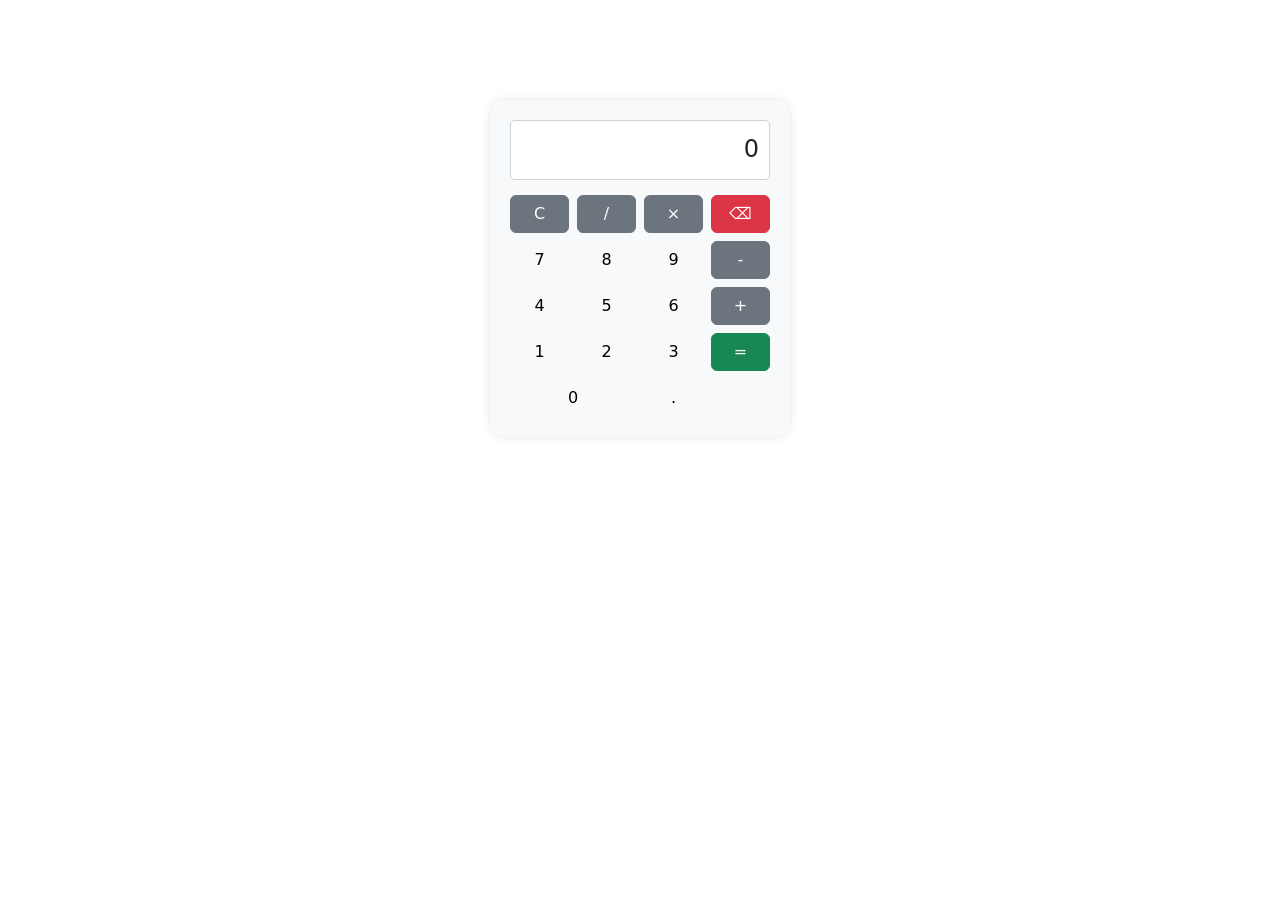
<file: index.html>
<!DOCTYPE html>
<html lang="pt-br">
<head>
  <meta charset="UTF-8" />
  <meta name="viewport" content="width=device-width, initial-scale=1.0" />
  <title>Calculadora sem eval</title>
  <link href="https://cdn.jsdelivr.net/npm/bootstrap@5.3.0/dist/css/bootstrap.min.css" rel="stylesheet">
  <style>
    .calculator {
      max-width: 300px;
      margin: 100px auto;
      padding: 20px;
      border-radius: 15px;
      background-color: #f8f9fa;
      box-shadow: 0 0 10px rgba(0,0,0,0.1);
    }
    .display {
      height: 60px;
      font-size: 24px;
      text-align: right;
      padding: 10px;
      background-color: #fff;
      border: 1px solid #ced4da;
      border-radius: 5px;
      margin-bottom: 15px;
    }
    button {
      width: 100%;
      font-size: 18px;
    }
  </style>
</head>
<body>
  <div class="calculator">
    <div id="display" class="display">0</div>
    <div class="row g-2">
      <div class="col-3"><button class="btn btn-secondary" onclick="clearDisplay()">C</button></div>
      <div class="col-3"><button class="btn btn-secondary" onclick="appendOperator('/')">/</button></div>
      <div class="col-3"><button class="btn btn-secondary" onclick="appendOperator('*')">×</button></div>
      <div class="col-3"><button class="btn btn-danger" onclick="deleteLast()">⌫</button></div>

      <div class="col-3"><button class="btn btn-light" onclick="appendNumber('7')">7</button></div>
      <div class="col-3"><button class="btn btn-light" onclick="appendNumber('8')">8</button></div>
      <div class="col-3"><button class="btn btn-light" onclick="appendNumber('9')">9</button></div>
      <div class="col-3"><button class="btn btn-secondary" onclick="appendOperator('-')">-</button></div>

      <div class="col-3"><button class="btn btn-light" onclick="appendNumber('4')">4</button></div>
      <div class="col-3"><button class="btn btn-light" onclick="appendNumber('5')">5</button></div>
      <div class="col-3"><button class="btn btn-light" onclick="appendNumber('6')">6</button></div>
      <div class="col-3"><button class="btn btn-secondary" onclick="appendOperator('+')">+</button></div>

      <div class="col-3"><button class="btn btn-light" onclick="appendNumber('1')">1</button></div>
      <div class="col-3"><button class="btn btn-light" onclick="appendNumber('2')">2</button></div>
      <div class="col-3"><button class="btn btn-light" onclick="appendNumber('3')">3</button></div>
      <div class="col-3" rowspan="2"><button class="btn btn-success h-100" onclick="calculate()">=</button></div>

      <div class="col-6"><button class="btn btn-light" onclick="appendNumber('0')">0</button></div>
      <div class="col-3"><button class="btn btn-light" onclick="appendNumber('.')">.</button></div>
    </div>
  </div>

  <script>
    const display = document.getElementById("display");
    let inputArray = [];
    let currentInput = "";

    function updateDisplay() {
      display.innerText = inputArray.join(" ") + (currentInput ? " " + currentInput : "");
    }

    function appendNumber(num) {
      currentInput += num;
      updateDisplay();
    }

    function appendOperator(op) {
      if (currentInput === "" && inputArray.length === 0) return;
      if (currentInput !== "") {
        inputArray.push(currentInput);
        currentInput = "";
      }
      const last = inputArray[inputArray.length - 1];
      if (["+", "-", "*", "/"].includes(last)) {
        inputArray[inputArray.length - 1] = op;
      } else {
        inputArray.push(op);
      }
      updateDisplay();
    }

    function clearDisplay() {
      inputArray = [];
      currentInput = "";
      updateDisplay();
      display.innerText = "0";
    }

    function deleteLast() {
      if (currentInput.length > 0) {
        currentInput = currentInput.slice(0, -1);
      } else if (inputArray.length > 0) {
        const last = inputArray.pop();
        if (!["+", "-", "*", "/"].includes(last)) {
          currentInput = last;
        }
      }
      updateDisplay();
    }

    function calculate() {
      if (currentInput !== "") {
        inputArray.push(currentInput);
        currentInput = "";
      }

      let tokens = [...inputArray];

      for (let i = 0; i < tokens.length; i++) {
        if (tokens[i] === "*" || tokens[i] === "/") {
          const a = parseFloat(tokens[i - 1]);
          const b = parseFloat(tokens[i + 1]);
          const result = tokens[i] === "*" ? a * b : a / b;
          tokens.splice(i - 1, 3, result.toString());
          i--;
        }
      }

      for (let i = 0; i < tokens.length; i++) {
        if (tokens[i] === "+" || tokens[i] === "-") {
          const a = parseFloat(tokens[i - 1]);
          const b = parseFloat(tokens[i + 1]);
          const result = tokens[i] === "+" ? a + b : a - b;
          tokens.splice(i - 1, 3, result.toString());
          i--;
        }
      }

      display.innerText = tokens[0];
      inputArray = [];
      currentInput = tokens[0];
    }
  </script>
</body>
</html>
</file>
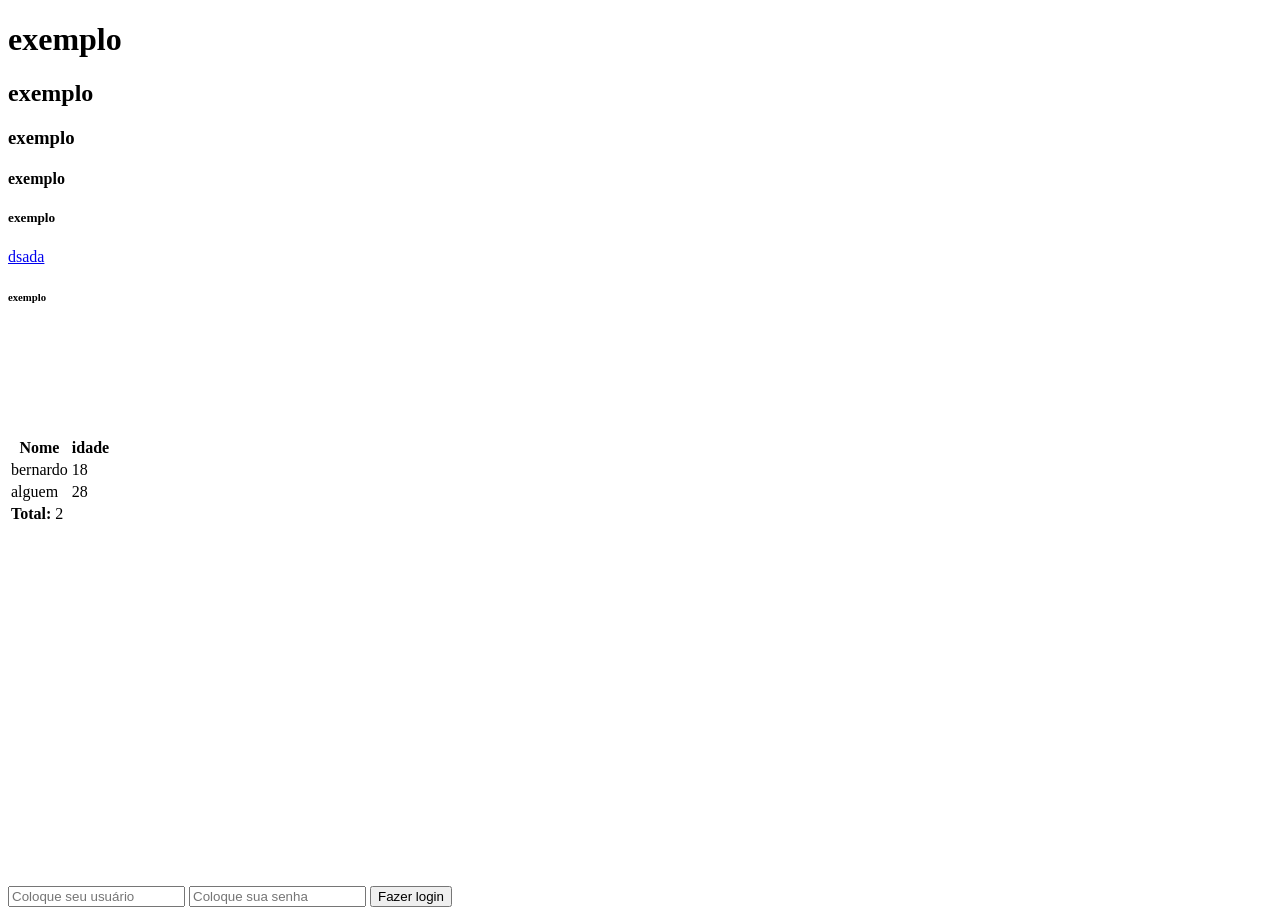
<file: atividadessimples/index.html>
<!DOCTYPE html>
<html lang="en">
<head>
  <meta charset="UTF-8">
  <meta http-equiv="X-UA-Compatible" content="IE=edge">
  <meta name="viewport" content="width=device-width, initial-scale=1.0">
  <title>Document</title>
</head>
<body>
  <h1> exemplo </h1>
  <h2> exemplo </h2>
  <h3> exemplo </h3>
  <h4> exemplo </h4>
  <h5> exemplo </h5>
  <a href="/bootstrap/index.html">dsada</a>
  <h6> exemplo </h6>

  <!-- exemplo -->
  <!-- <span>
    Total:

    <strong>
      R$
    </strong>
    20,00 -->
  <!-- </span> -->
  <!-- <strong> exemplo </strong>
  <i> exemplo </i> -->

  <!-- <a href="http://google.com">Ir para o google</a> -->
  <!-- <a href="http://google.com" target="_blank" rel="noopener noreferrer"> Google outra pag</a>
  <a href="mailto:bernardo.zanetti@unochapeco.edu.br"> dasdsa</a> -->

  <br>
  <br><br><br><br><br>
  <!-- <ul>
    <li>
      Nome
    </li>
    <li>
      doasdh
    </li>
    <li>
      dsad
    </li>
  </ul>
  <ol>
    <li>
      primeiro
    </li>
    <li>
      nome
    </li>
  </ol> -->


  <!-- tabelas -->
    <!--tr=linha, td=coluna, th=cabeçalho, colspan,rawspan=coluna/linha-->
  <table>
    <tr>
      <th>
        Nome
      </th>
      <th>
        idade
      </th>
    </tr>
    <tr>
      <td>
        bernardo
      </td>
      <td>
        18
      </td>
    </tr>
    <tr>
      <td>
        alguem
      </td>
      <td>
        28
      </td>
    </tr>
    <tr>
      <td colspan="2" >
        <Strong>
          Total:
        </Strong>
        2
      </td>
    </tr>
  </table>

  <br><br><br><br><br><br><br><br><br><br><br><br><br><br><br><br><br><br><br><br>
  <form>
    <input type="text" name="" id="" placeholder="Coloque seu usuário">
    <input type="password" placeholder="Coloque sua senha">
    <input type="submit" value="Fazer login">
  </form>

</body>
</html>
</file>
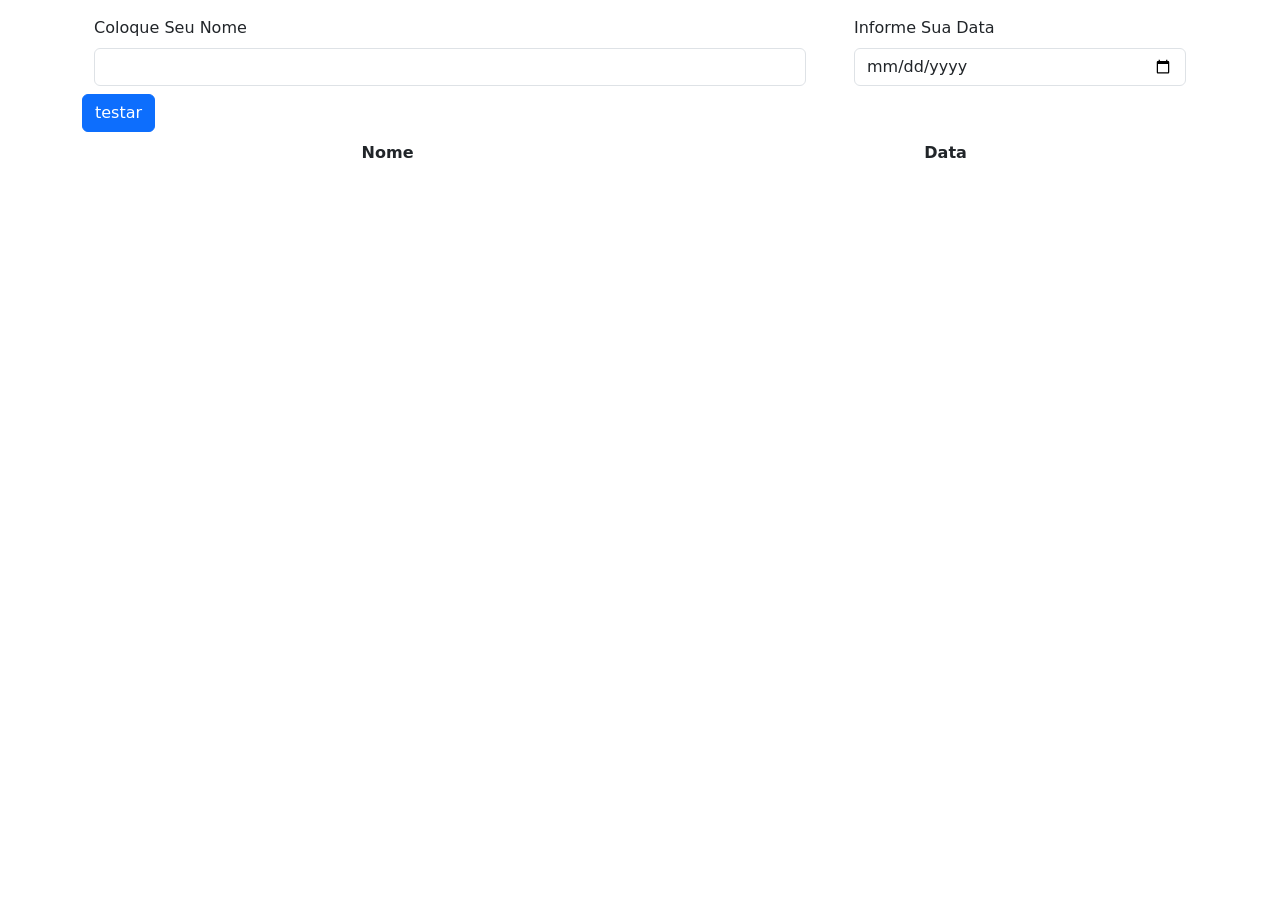
<file: js/index.html>
<!DOCTYPE html>
<html lang="en">
<head>
  <meta charset="UTF-8">
  <meta http-equiv="X-UA-Compatible" content="IE=edge">
  <meta name="viewport" content="width=device-width, initial-scale=1.0">
  <title>Document</title>
  <link href="https://cdn.jsdelivr.net/npm/bootstrap@5.2.3/dist/css/bootstrap.min.css" rel="stylesheet" integrity="sha384-rbsA2VBKQhggwzxH7pPCaAqO46MgnOM80zW1RWuH61DGLwZJEdK2Kadq2F9CUG65" crossorigin="anonymous">
</head>
<body>
  <form action="row" id="formulario">
    <div class="container mt-3">
      <div class="row">
        <div class="col-8">
          <div class="container">
            <label for="inputNome" class="form-label"> Coloque Seu Nome </label>
            <input required type="text" name="inputNome" id="inputNome" class="form-control">
          </div>
        </div>
        <div class="col">
          <div class="container">
            <label for="inputData" class="form-label">Informe Sua Data</label>
            <input type="date" locale="pt-BR" name="inputData" id="inputData" class="form-control">
          </div>
        </div>
      </div>
    </div>
    <div class="container mt-2">
      <button type="submit" class="btn btn-primary" id="botaoEnviar"> testar </button>
    </div>
  </form>
  <div class="container text-center mt-2">
    <table id="tabelaRegistro" style="width: 100%;">
      <div>
        <th>
          Nome
        </th>
        <th>
          Data
        </th>
      </div>
    </table>
  </div>
  <script src="./index.js"></script>
  <script src="https://code.jquery.com/jquery-3.6.0.min.js" integrity="sha256-/xUj+3OJU5yExlq6GSYGSHk7tPXikynS7ogEvDej/m4=" crossorigin="anonymous"></script>
  <script src="https://cdn.jsdelivr.net/npm/bootstrap@5.2.3/dist/js/bootstrap.bundle.min.js" integrity="sha384-kenU1KFdBIe4zVF0s0G1M5b4hcpxyD9F7jL+jjXkk+Q2h455rYXK/7HAuoJl+0I4" crossorigin="anonymous"></script>
</body>
</html>
</file>
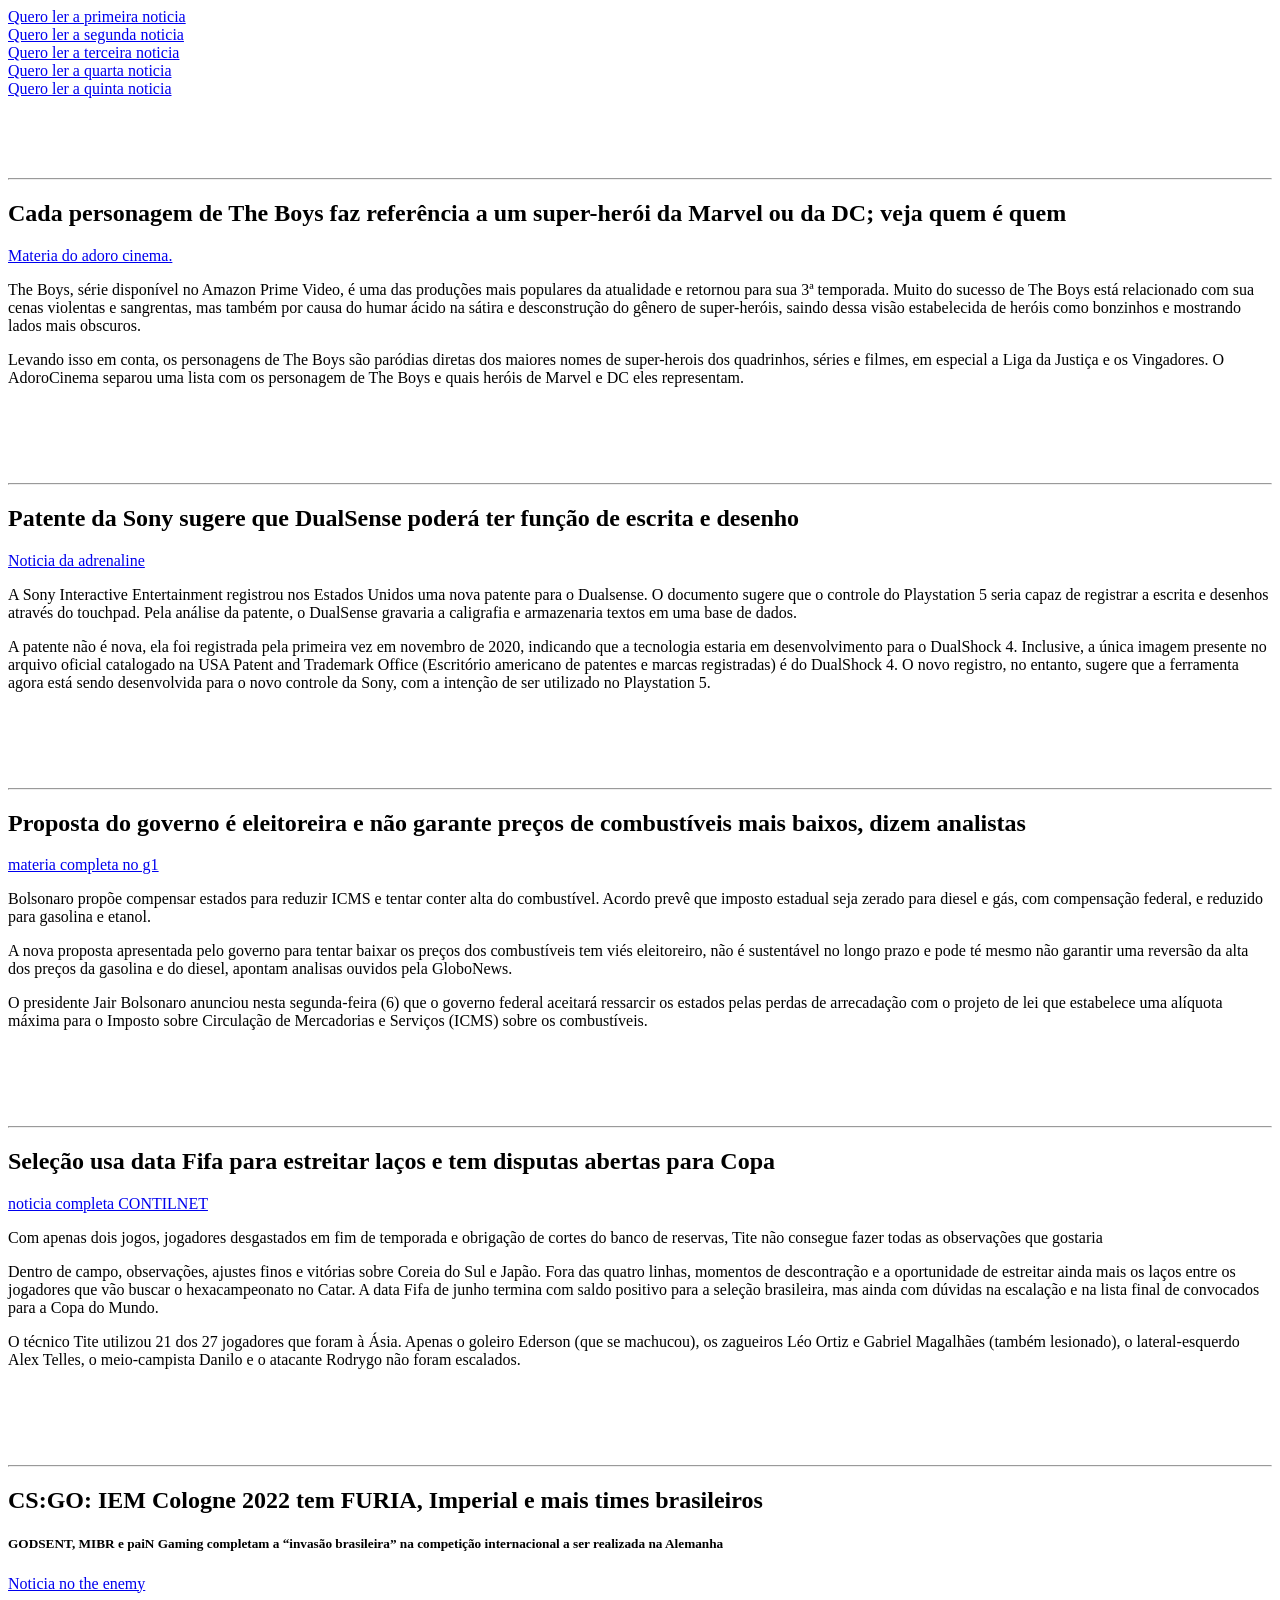
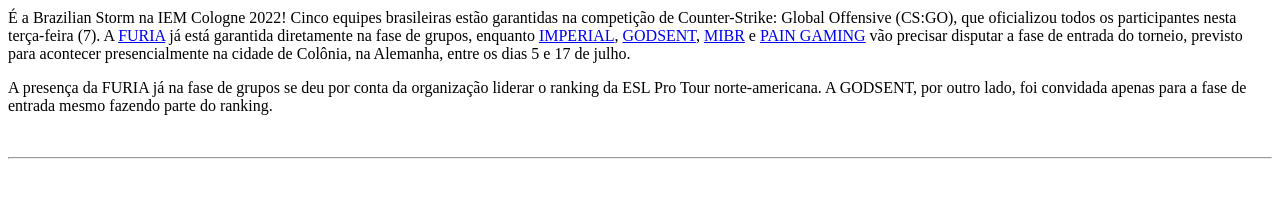
<file: atividadessimples/atividade1.html>
<!DOCTYPE html>
<html lang="pt-BR">
<head>
    <meta charset="UTF-8">
    <meta http-equiv="X-UA-Compatible" content="IE=edge">
    <meta name="viewport" content="width=device-width, initial-scale=1.0">
    <title>noticias</title>
</head>

<body>
    <a href="#primeira-noticia">Quero ler a primeira noticia</a> <br>

    <a href="#segunda-noticia">Quero ler a segunda noticia</a> <br>

    <a href="#terceira-noticia">Quero ler a terceira noticia</a> <br>

    <a href="#quarta-noticia">Quero ler a quarta noticia</a> <br>

    <a href="#quinta-noticia">Quero ler a quinta noticia</a><br>

    <br>
    <br>
    <br>
    <br>
    <hr>
    <h2 id="primeira-noticia">Cada personagem de The Boys faz referência a um super-herói da Marvel ou da DC; veja quem é quem</h2>

    <a href="https://www.adorocinema.com/slideshows/series/slideshow-163797/" target="_blank" rel="noopener noreferrer">Materia do adoro cinema.</a>


    <p>The Boys, série disponível no Amazon Prime Video, é uma das produções mais populares da atualidade e
        retornou para sua 3ª temporada. Muito do sucesso de The Boys está relacionado com sua cenas violentas
        e sangrentas, mas também por causa do humar ácido na sátira e desconstrução do gênero de super-heróis,
        saindo dessa visão estabelecida de heróis como bonzinhos e mostrando lados mais obscuros.</p>

    <p>Levando isso em conta, os personagens de The Boys são paródias diretas dos
        maiores nomes de super-herois dos quadrinhos, séries e filmes,
        em especial a Liga da Justiça e os Vingadores.
        O AdoroCinema separou uma lista com os personagem de The Boys e quais heróis
        de Marvel e DC eles representam.</p>

    <br>
    <br>
    <br>
    <br>
    <hr>

    <h2 id="segunda-noticia">Patente da Sony sugere que DualSense poderá ter função de escrita e desenho</h2>

    <a href="https://adrenaline.com.br/noticias/v/76195/patente-da-sony-sugere-que-dualsense-podera-ter-funcao-de-escrita-e-desenho" target="_blank" rel="noopener noreferrer">Noticia da adrenaline</a>

    <p>A Sony Interactive Entertainment registrou nos Estados Unidos uma nova patente para o Dualsense.
        O documento sugere que o controle do Playstation 5 seria capaz de registrar a escrita e desenhos através do touchpad.
        Pela análise da patente, o DualSense gravaria a caligrafia e armazenaria textos em uma base de dados.</p>

    <p>A patente não é nova, ela foi registrada pela primeira vez em novembro de 2020,
        indicando que a tecnologia estaria em desenvolvimento para o DualShock 4.
        Inclusive, a única imagem presente no arquivo oficial catalogado na
        USA Patent and Trademark Office (Escritório americano de patentes e marcas
        registradas) é do DualShock 4. O novo registro, no entanto,
        sugere que a ferramenta agora está sendo desenvolvida para o novo controle da
        Sony, com a intenção de ser utilizado no Playstation 5.</p>

    <br>
    <br>
    <br>
    <br>
    <hr>

    <h2 id="terceira-noticia">Proposta do governo é eleitoreira e não garante preços de combustíveis mais baixos, dizem analistas</h2>
    <a href="https://g1.globo.com/economia/noticia/2022/06/07/proposta-do-governo-e-eleitoreira-e-nao-garante-precos-de-combustiveis-mais-baixos-dizem-analistas.ghtml" target="_blank" rel="noopener noreferrer">materia completa no g1</a>

    <p>Bolsonaro propõe compensar estados para reduzir ICMS e tentar
        conter alta do combustível. Acordo prevê que imposto estadual seja
        zerado para diesel e gás, com compensação federal, e reduzido para gasolina
        e etanol.</p>

    <p>A nova proposta apresentada pelo governo para tentar baixar os preços dos
        combustíveis tem viés eleitoreiro, não é sustentável no longo prazo e pode
        té mesmo não garantir uma reversão da alta dos preços da gasolina e do diesel,
         apontam analisas ouvidos pela GloboNews. </p>

    <p>O presidente Jair Bolsonaro anunciou nesta segunda-feira (6) que o
        governo federal aceitará ressarcir os estados pelas perdas de arrecadação
        com o projeto de lei que estabelece uma alíquota máxima para o Imposto sobre
        Circulação de Mercadorias e Serviços (ICMS) sobre os combustíveis.</p>
    <br>
    <br>
    <br>
    <br>
    <hr>

    <h2 id="quarta-noticia">Seleção usa data Fifa para estreitar laços e tem disputas abertas para Copa</h2>

    <a href="https://contilnetnoticias.com.br/2022/06/selecao-usa-data-fifa-para-estreitar-lacos-escala-21-de-27-convocados-e-tem-disputas-abertas-para-copa/" target="_blank" rel="noopener noreferrer">noticia completa CONTILNET</a>

    <p>Com apenas dois jogos, jogadores desgastados em fim de temporada e obrigação de cortes do banco de reservas,
        Tite não consegue fazer todas as observações que gostaria</p>

    <p>Dentro de campo, observações, ajustes finos e vitórias sobre Coreia do Sul e
        Japão. Fora das quatro linhas, momentos de descontração e a oportunidade de
        estreitar ainda mais os laços entre os jogadores que vão buscar o
        hexacampeonato no Catar. A data Fifa de junho termina com saldo positivo
        para a seleção brasileira, mas ainda com dúvidas na escalação e na lista
        final de convocados para a Copa do Mundo.</p>

    <p>O técnico Tite utilizou 21 dos 27 jogadores que foram à Ásia.
        Apenas o goleiro Ederson (que se machucou), os zagueiros Léo Ortiz e
        Gabriel Magalhães (também lesionado), o lateral-esquerdo Alex Telles,
        o meio-campista Danilo e o atacante Rodrygo não foram escalados.</p>

    <br>
    <br>
    <br>
    <br>
    <hr>

    <h2 id="quinta-noticia">CS:GO: IEM Cologne 2022 tem FURIA, Imperial e mais times brasileiros</h2>

    <h5>GODSENT, MIBR e paiN Gaming completam a “invasão brasileira” na competição internacional a ser realizada na Alemanha</h5>

    <a href="https://www.theenemy.com.br/esports/csgo-iem-cologne-2022-tem-furia-imperial-e-mais-times-brasileiros" target="_blank" rel="noopener noreferrer">Noticia no the enemy</a>

    <p>É a Brazilian Storm na IEM Cologne 2022! Cinco equipes brasileiras estão
        garantidas na competição de Counter-Strike: Global Offensive (CS:GO),
        que oficializou todos os participantes nesta terça-feira (7).
        A <a href="https://www.hltv.org/team/8297/furia" target="_blank" rel="noopener noreferrer">FURIA</a>
        já está garantida diretamente na fase de grupos, enquanto <a href="https://www.hltv.org/team/8297/furia" target="_blank" rel="noopener noreferrer">IMPERIAL</a>,
        <a href="https://www.hltv.org/team/6902/godsent" target="_blank" rel="noopener noreferrer">GODSENT</a>,
        <a href="https://www.hltv.org/team/9215/mibr" target="_blank" rel="noopener noreferrer">MIBR</a>
        e <a href="https://www.hltv.org/team/4773/pain" target="_blank" rel="noopener noreferrer">PAIN GAMING</a>
        vão precisar disputar a fase de entrada do torneio, previsto para acontecer
        presencialmente na cidade de Colônia, na Alemanha,
        entre os dias 5 e 17 de julho.</p>

    <p>A presença da FURIA já na fase de grupos se deu por conta da organização
        liderar o ranking da ESL Pro Tour norte-americana. A GODSENT, por outro lado,
        foi convidada apenas para a fase de entrada mesmo fazendo parte do ranking. </p>

    <br>
    <hr>
    <br>
    <br>
</body>
</html>
</file>
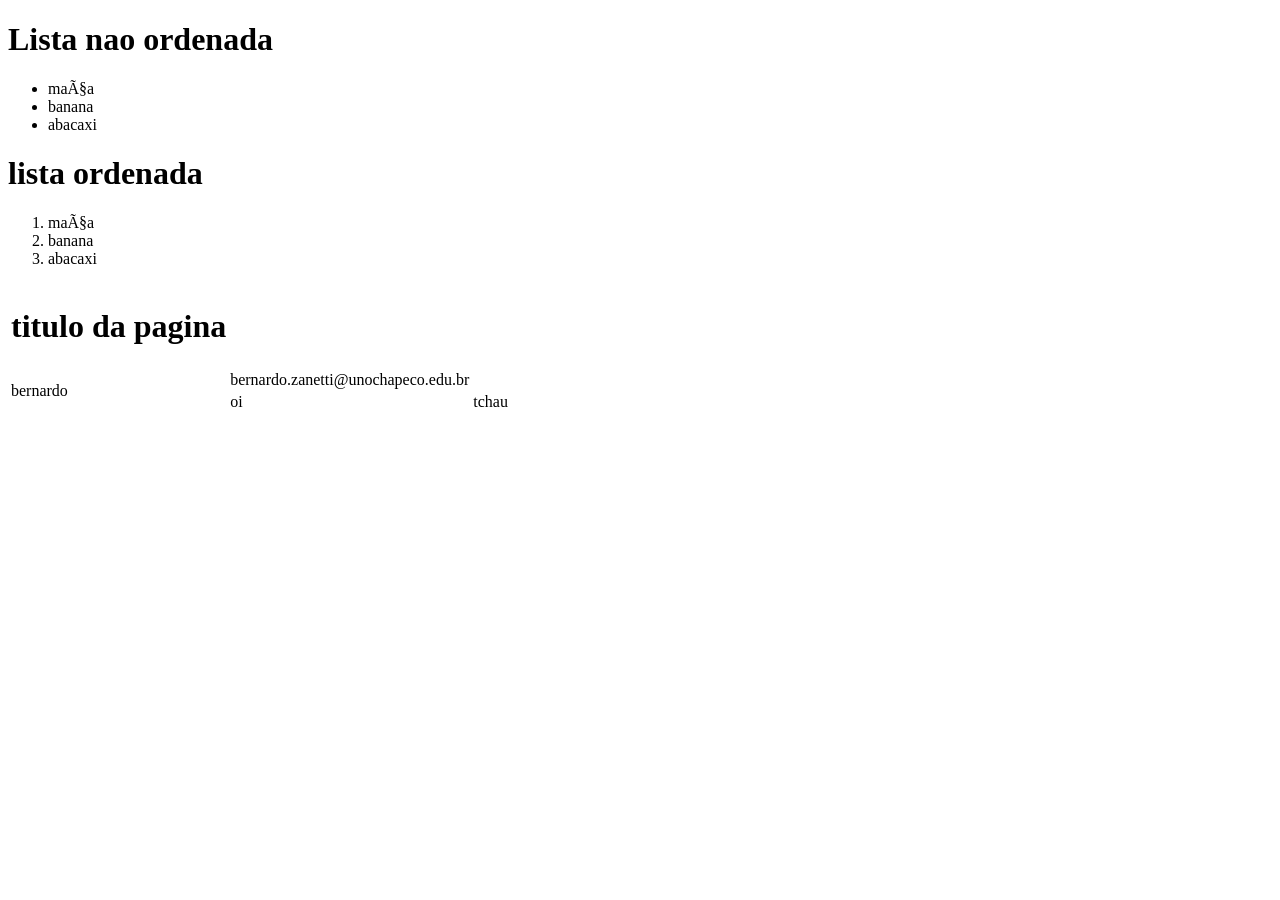
<file: atividadessimples/atividade2.html>
<!DOCTYPE html>
<html lang="pt-BR>
<head>
    <meta charset="UTF-8">
    <meta http-equiv="X-UA-Compatible" content="IE=edge">
    <meta name="viewport" content="width=device-width, initial-scale=1.0">
    <title>segundo projeto</title>
</head>
<body>
    <!--Listas-->
    <h1>Lista nao ordenada</h1>
    <ul>
        <li>maça</li>
        <li>banana</li>
        <li>abacaxi</li>
    </ul>


    <h1>lista ordenada</h1>
    <ol>
        <li>maça</li>
        <li>banana</li>
        <li>abacaxi</li>
    </ol>

    <!-- tabelas -->
    <!--tr=linha, td=coluna, th=cabeçalho, colspan,rawspan=coluna/linha-->
    <table>
        <tr>
            <td>
                <h1>
                    titulo da pagina
                </h1>
            </td>
        </tr>
        <tr>
            <td rowspan="2">
                bernardo
            </td>
            <td>
                bernardo.zanetti@unochapeco.edu.br
            </td>
        </tr>
        <tr>
            <td>
                oi
            </td>
            <td>
                tchau
            </td>
        </tr>
    </table>
</body>
</html>
</file>
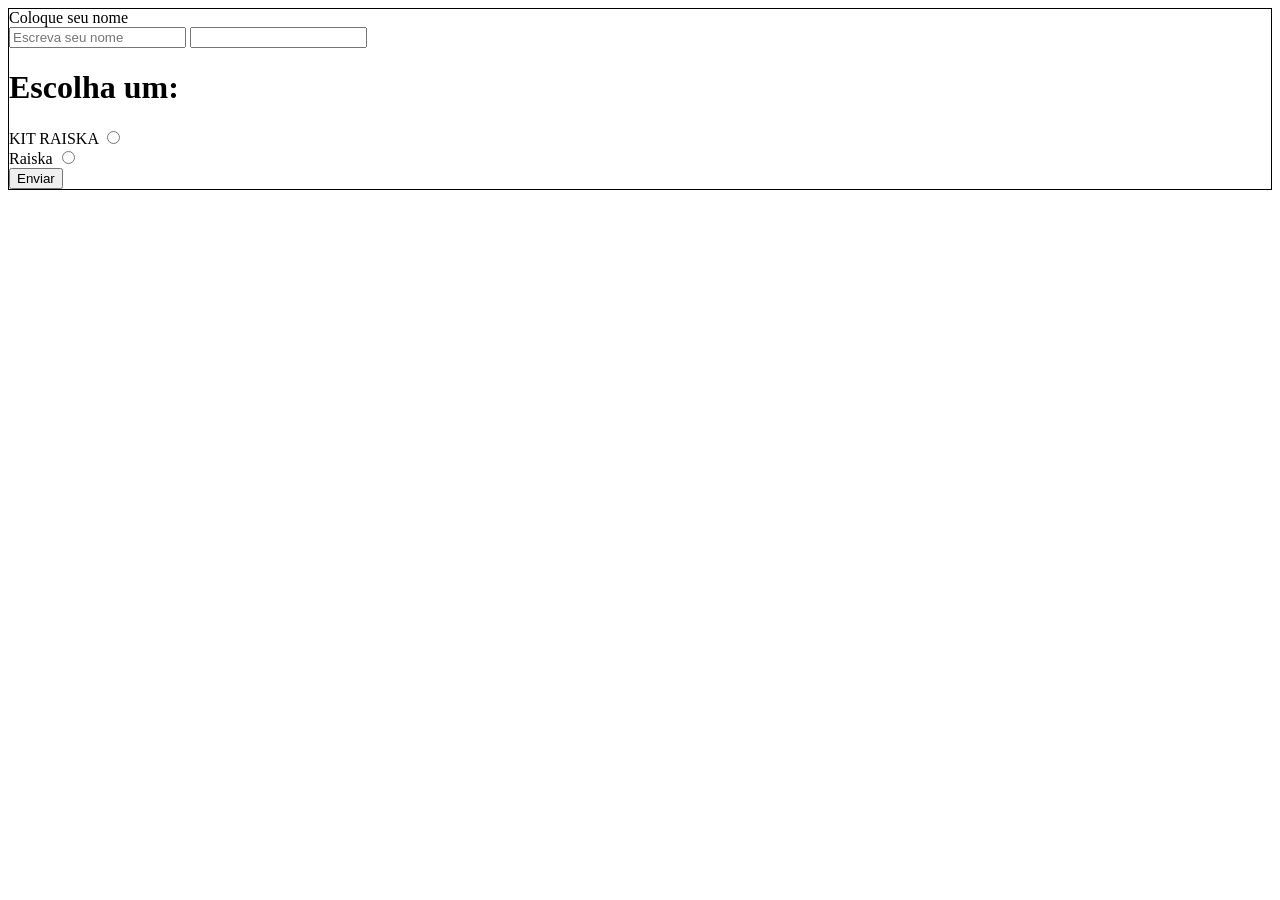
<file: atividadessimples/atividade5.html>
<!DOCTYPE html>
<html lang="en">
<head>
  <meta charset="UTF-8">
  <meta http-equiv="X-UA-Compatible" content="IE=edge">
  <meta name="viewport" content="width=device-width, initial-scale=1.0">
  <title>Document</title>
</head>
<body>
  <form style="border: 1px solid black;" >
    <label for="texto">Coloque seu nome</label><br>
    <input type="text" name="" id="texto" placeholder="Escreva seu nome">
    <input type="password" name="" id="">
    <br>
    <h1>Escolha um:</h1>
    <label for="radio1"> KIT RAISKA </label>
    <input type="radio" name="inputRadioTeste" id="radio1"><br>
    <label for="radio2"> Raiska </label>
    <input type="radio" name="inputRadioTeste" id="radio2"><br>
    <input type="submit" value="Enviar">
  </form>
</body>
</html>
</file>
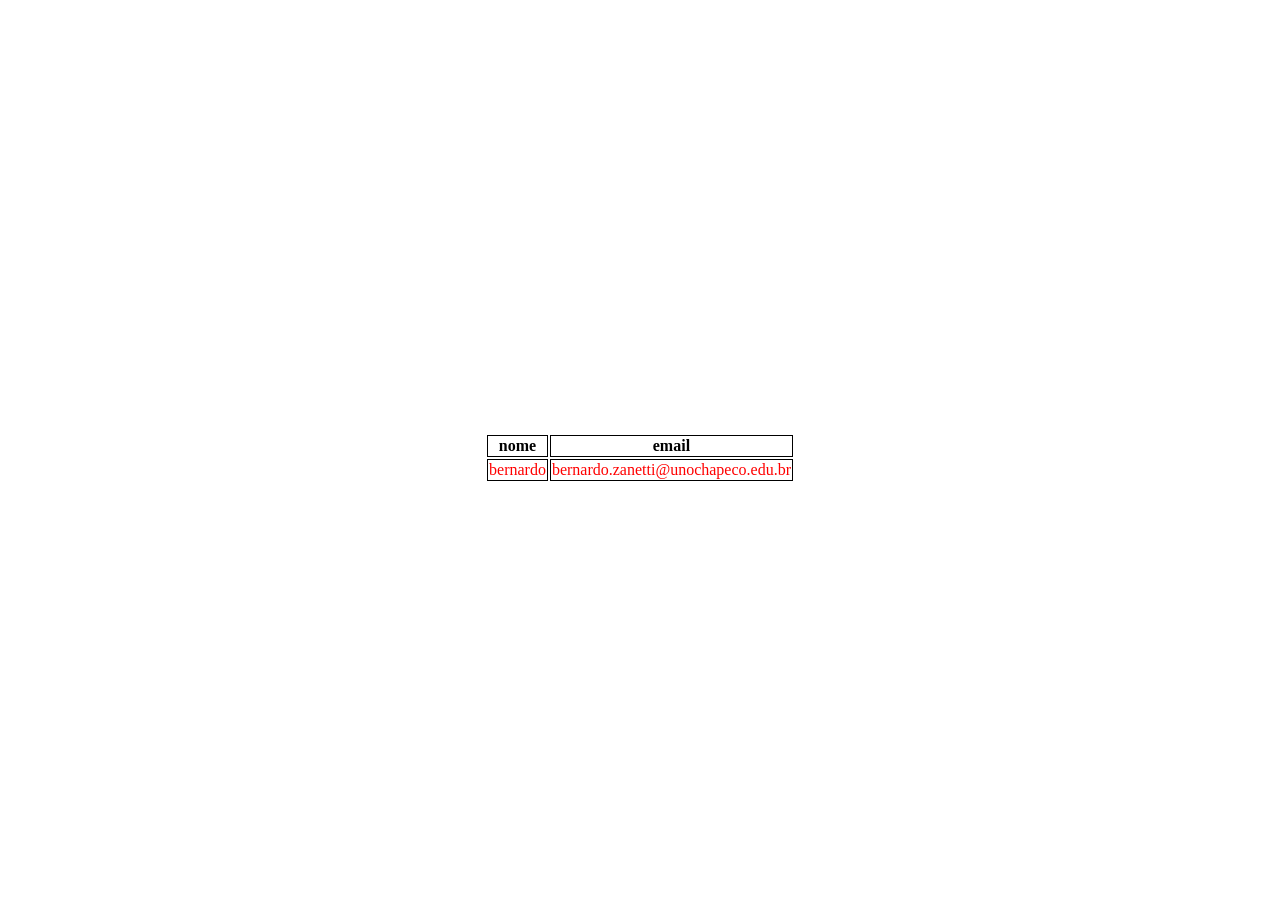
<file: atividadessimples/css1.html>
<!DOCTYPE html>
<html lang="en" style="max-height: 100%; height: 100%;" >
  <head>
    <meta charset="UTF-8">
    <meta http-equiv="X-UA-Compatible" content="IE=edge">
    <meta name="viewport" content="width=device-width, initial-scale=1.0">
    <title>Document</title>
    <link rel="stylesheet" href="mystyle.css">
  </head>
  <body class="centro">
    <div >
      <table>
        <tr>
          <th>
            nome
          </th>
          <th>email</th>
        </tr>
        <tr>
          <td>
            bernardo
          </td>
          <td>
            bernardo.zanetti@unochapeco.edu.br
          </td>
        </tr>
      </table>
    </div>
  </body>
</html>
</file>
<file: atividadessimples/mystyle.css>
td {
  border: 1px solid black;
  text-align: center ;
  color: red;
}

.centro {
  max-height: 100%;
  height: 100%;
  display: flex;
  flex-direction: row;
  justify-content: center;
  align-items: center;
}

.textoAzul {
  color: darkblue;
  font-family: system-ui, -apple-system, BlinkMacSystemFont, 'Segoe UI', Roboto, Oxygen, Ubuntu, Cantarell, 'Open Sans', 'Helvetica Neue', sans-serif;
}

th {
  border: 1px solid black;
}
</file>
